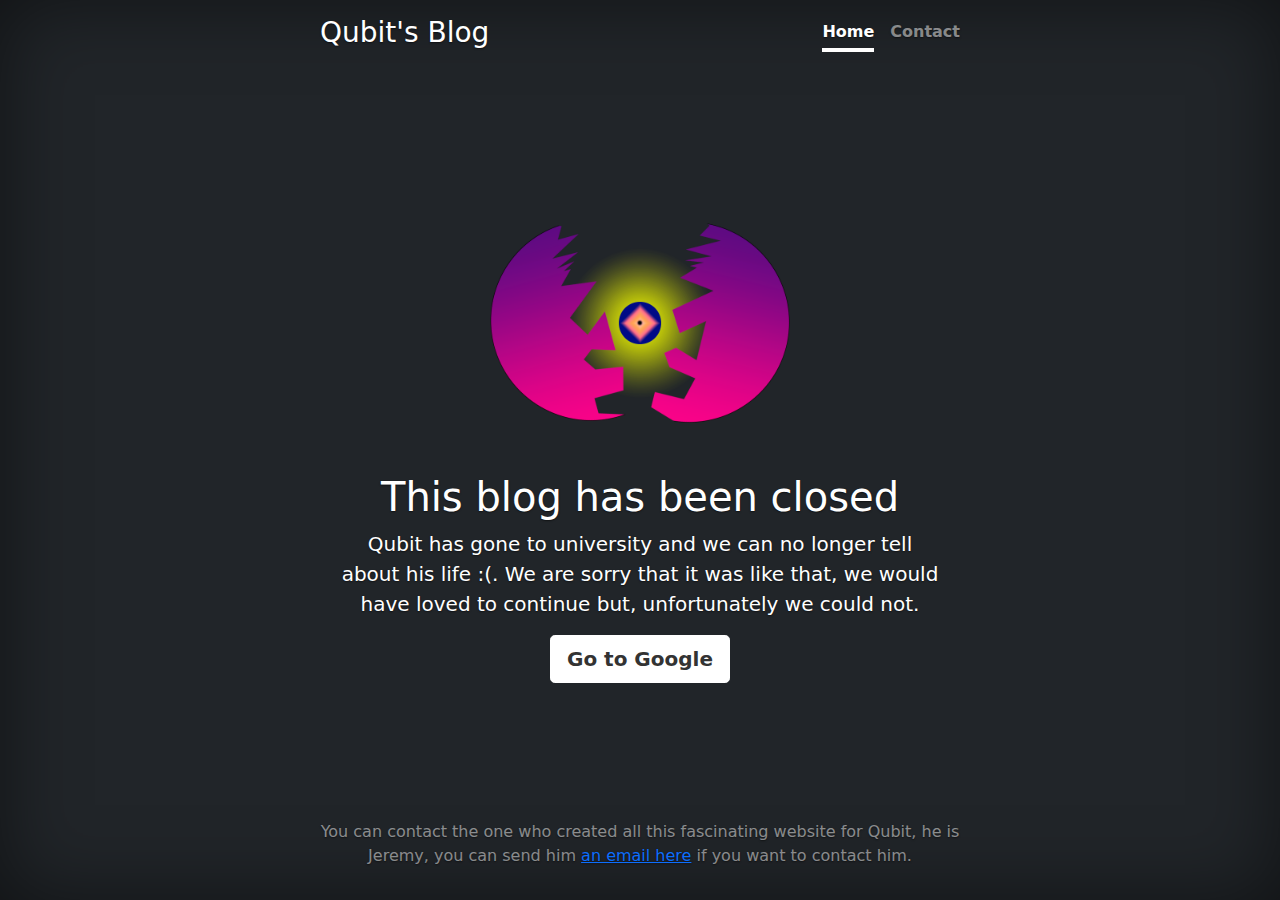
<file: index.html>
<!doctype html>
<html lang="en" class="h-100">
  <head>
    <meta charset="utf-8">
    <meta name="viewport" content="width=device-width, initial-scale=1">
    <meta name="description" content="Oh oh">
    <title>Qubit's life is over</title>

    <link rel="canonical" href="https://getbootstrap.com/docs/5.0/examples/cover/">

    

    <!-- Bootstrap core CSS -->
<link href="bootstrap.min.css" rel="stylesheet">

    <style>
      .bd-placeholder-img {
        font-size: 1.125rem;
        text-anchor: middle;
        -webkit-user-select: none;
        -moz-user-select: none;
        user-select: none;
      }

      @media (min-width: 768px) {
        .bd-placeholder-img-lg {
          font-size: 3.5rem;
        }
      }
    </style>

    
    <!-- Custom styles for this template -->
    <link href="cover.css" rel="stylesheet">
  </head>
  <body class="d-flex h-100 text-center text-white bg-dark">
    
<div class="cover-container d-flex w-100 h-100 p-3 mx-auto flex-column">
  <header class="mb-auto">
    <div>
      <h3 class="float-md-start mb-0">Qubit's Blog </h3>
      <nav class="nav nav-masthead justify-content-center float-md-end">
        <a class="nav-link active" aria-current="page">Home</a>
        <a class="nav-link" href="#">Contact</a>
      </nav>
    </div>
  </header>

  <main class="px-3">
    <img style="height: 300px;" src="ouch.png" alt="ohoh">
    <h1>This blog has been closed</h1>
    <p class="lead">Qubit has gone to university and we can no longer tell about his life :(. We are sorry that it was like that, we would have loved to continue but, unfortunately we could not.</p>
    <p class="lead">
      <a href="http://www.google.com/" title="If this helps you, you can go to google: D" class="btn btn-lg btn-secondary fw-bold border-white bg-white">Go to Google</a>
    </p>
  </main>

  <footer class="mt-auto text-white-50">
    <p>You can contact the one who created all this fascinating website for Qubit, he is Jeremy, you can send him <a href="mailto:jgomezcyn@outlook.com">an email here</a> if you want to contact him.</p>
  </footer>
</div>


    
  </body>
</html>
</file>
<file: cover.css>
/*
 * Globals
 */


/* Custom default button */
.btn-secondary,
.btn-secondary:hover,
.btn-secondary:focus {
  color: #333;
  text-shadow: none; /* Prevent inheritance from `body` */
}


/*
 * Base structure
 */

body {
  text-shadow: 0 .05rem .1rem rgba(0, 0, 0, .5);
  box-shadow: inset 0 0 5rem rgba(0, 0, 0, .5);
}

.cover-container {
  max-width: 42em;
}


/*
 * Header
 */

.nav-masthead .nav-link {
  padding: .25rem 0;
  font-weight: 700;
  color: rgba(255, 255, 255, .5);
  background-color: transparent;
  border-bottom: .25rem solid transparent;
}

.nav-masthead .nav-link:hover,
.nav-masthead .nav-link:focus {
  border-bottom-color: rgba(255, 255, 255, .25);
}

.nav-masthead .nav-link + .nav-link {
  margin-left: 1rem;
}

.nav-masthead .active {
  color: #fff;
  border-bottom-color: #fff;
}
</file>
